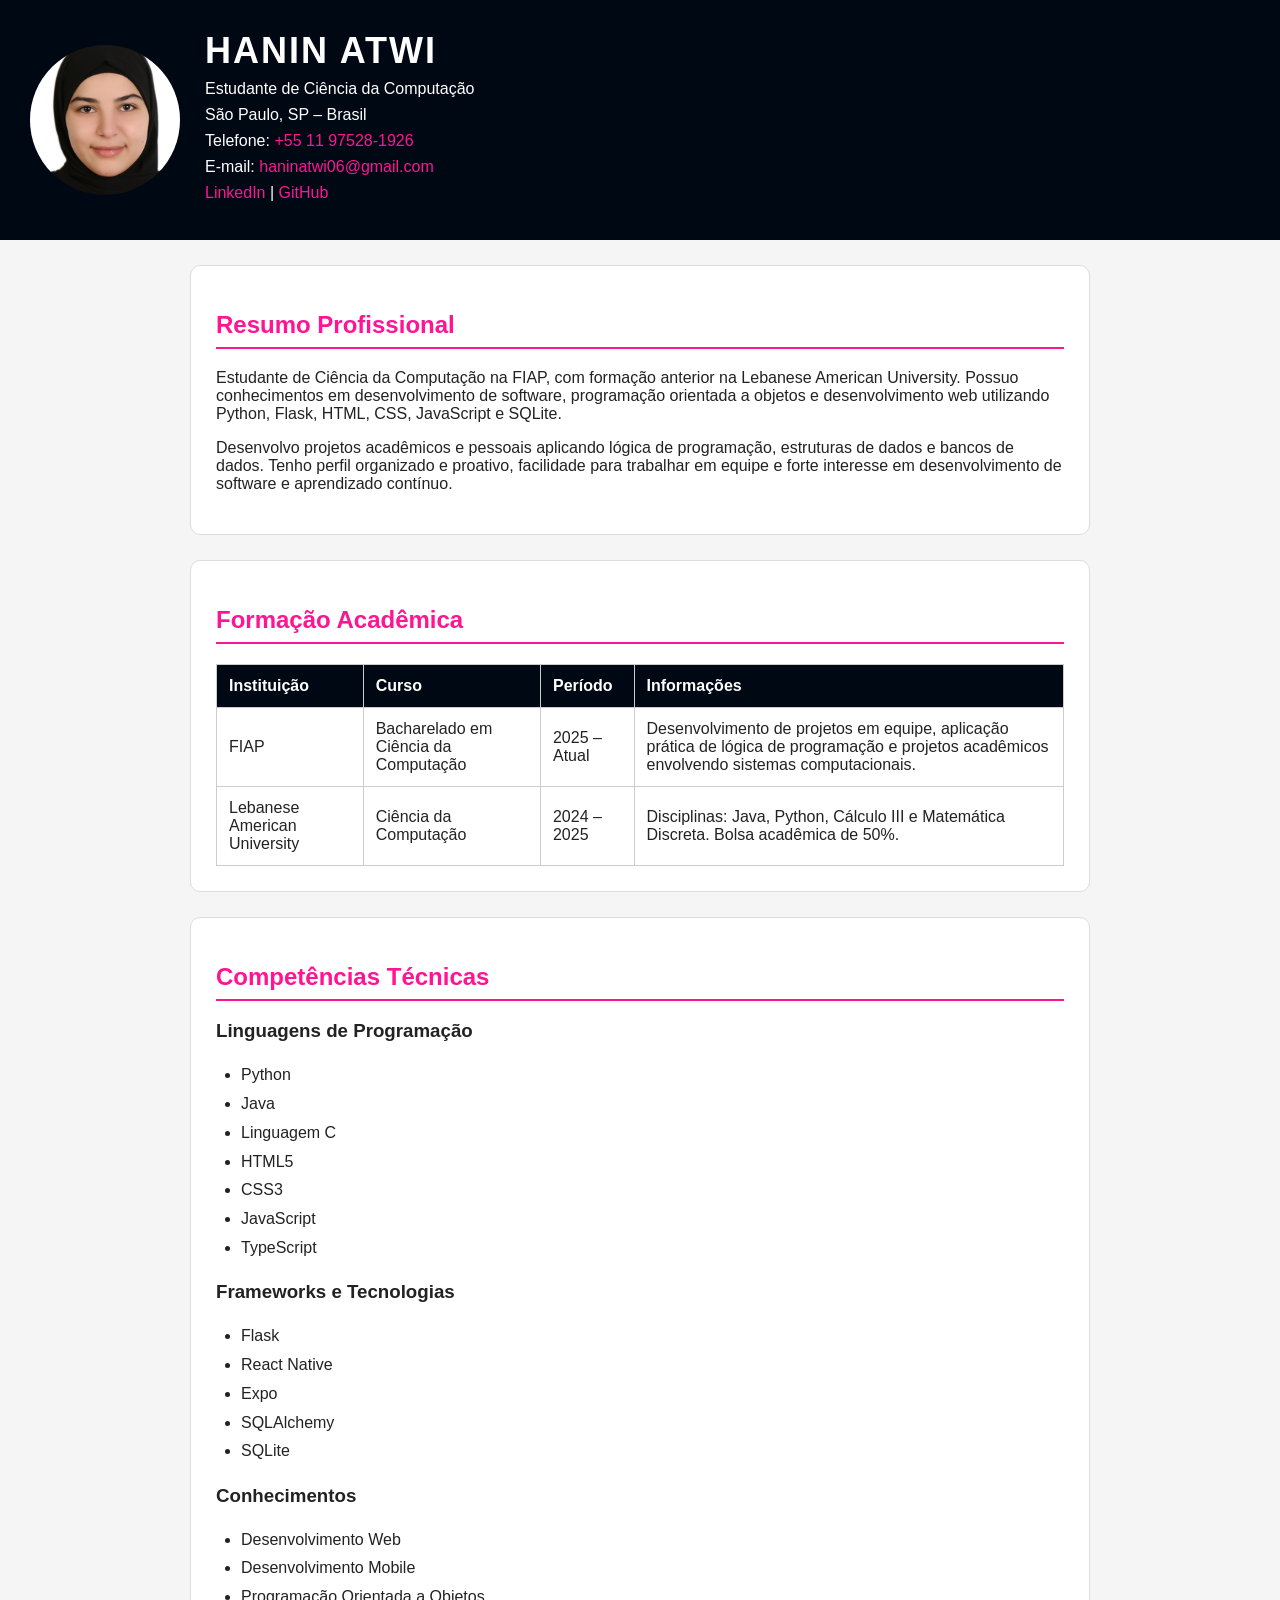
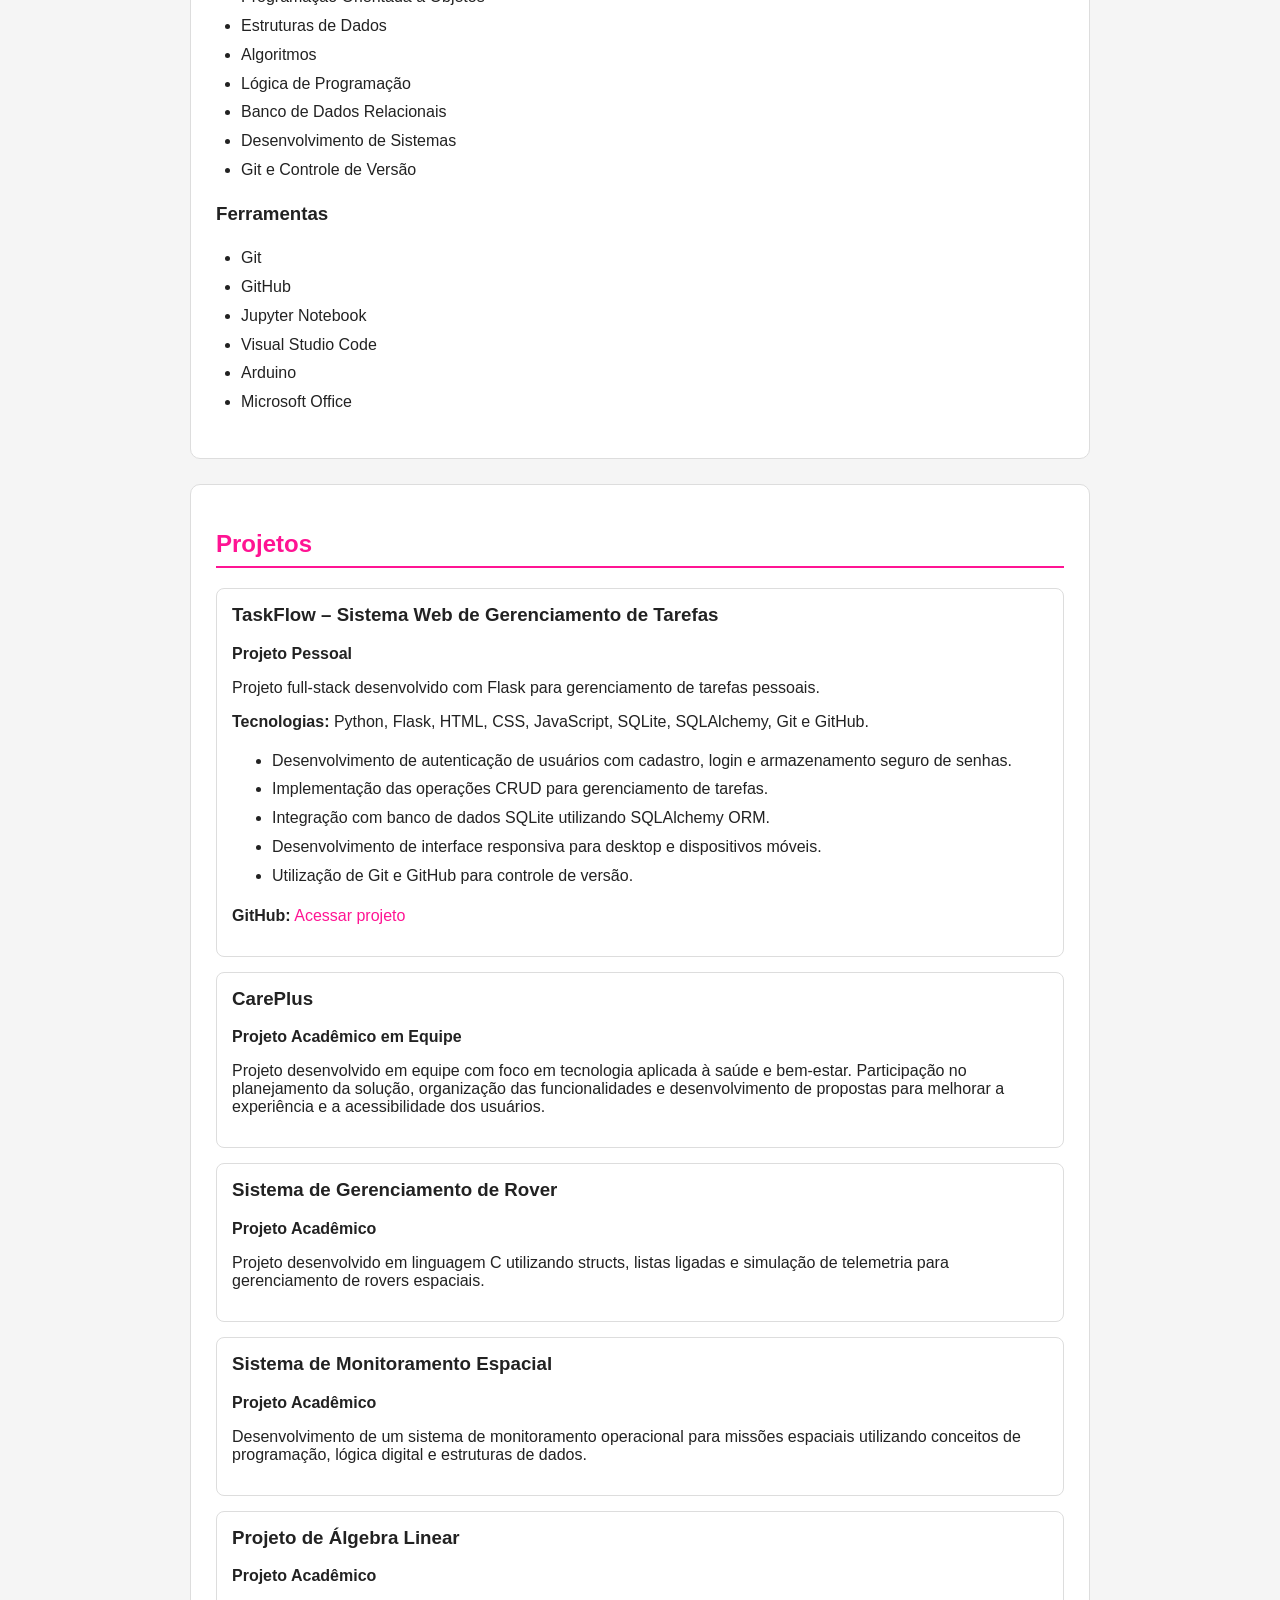
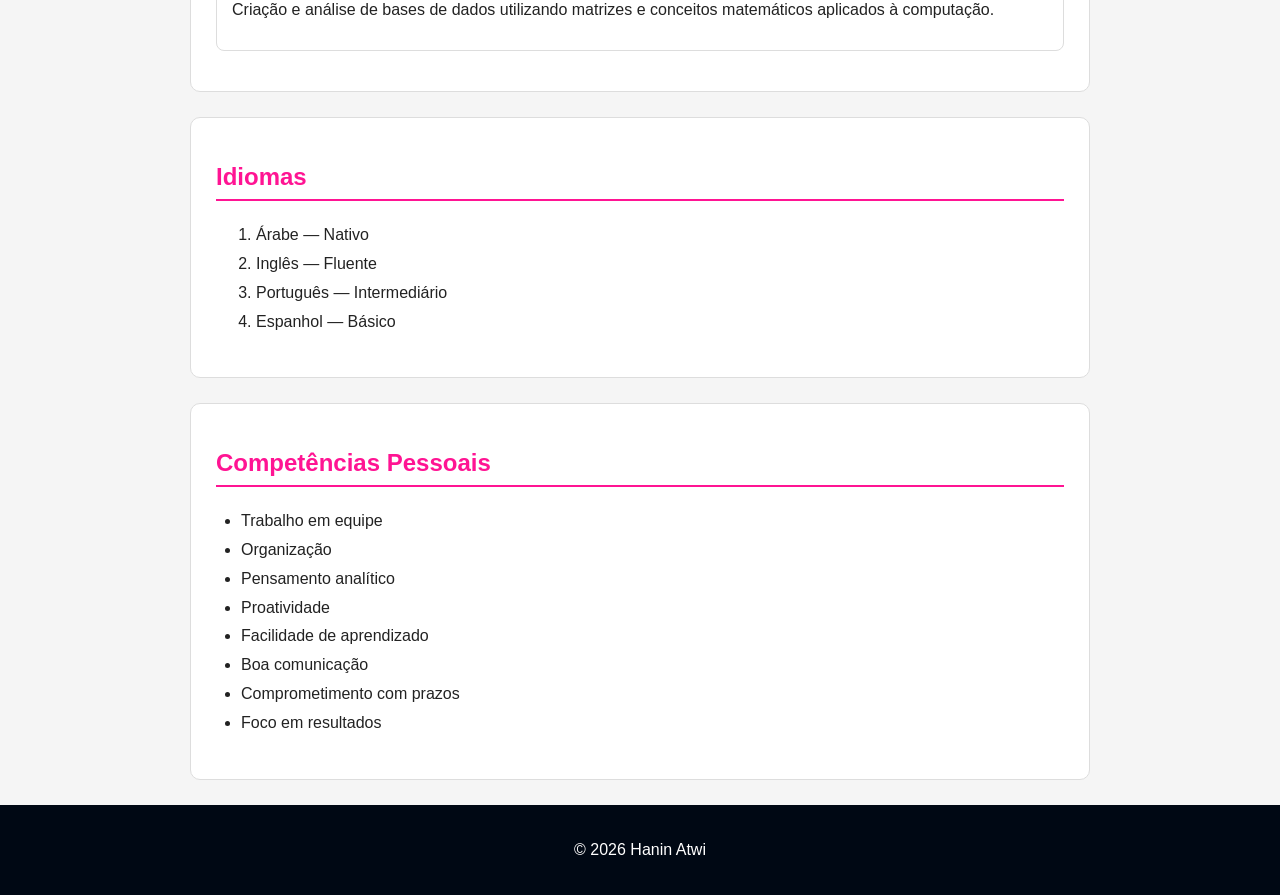
<file: ex1/index.html>
<!DOCTYPE html>
<html lang="pt-BR">

<head>
    <meta charset="UTF-8">
    <meta name="viewport" content="width=device-width, initial-scale=1.0">

    <title>Hanin Atwi - Currículo</title>

    <!-- CSS Externo -->
    <link rel="stylesheet" href="style.css">

    <!-- CSS Interno -->
    <style>
        h2 {
            color: #ff1493;
        }
    </style>
</head>

<body>

    <!-- =========================
         CABEÇALHO
         ========================= -->

    <header id="topo">

        <img
            src="img/profile.jpg"
            alt="Foto de perfil de Hanin Atwi"
        >

        <div class="header-info">

            <!-- CSS Inline -->
            <h1 style="letter-spacing: 2px;">HANIN ATWI</h1>

            <p>Estudante de Ciência da Computação</p>
            <p>São Paulo, SP – Brasil</p>

            <p>
                Telefone:
                <a href="tel:+5511975281926">
                    +55 11 97528-1926
                </a>
            </p>

            <p>
                E-mail:
                <a href="mailto:haninatwi06@gmail.com">
                    haninatwi06@gmail.com
                </a>
            </p>

            <p>
                <a
                    href="https://www.linkedin.com/in/haninatwi"
                    target="_blank"
                >
                    LinkedIn
                </a>

                |

                <a
                    href="https://github.com/haninatwi0"
                    target="_blank"
                >
                    GitHub
                </a>
            </p>

        </div>

    </header>


    <main>

        <!-- =========================
             RESUMO PROFISSIONAL
             ========================= -->

        <section id="resumo" class="section-card">

            <h2>Resumo Profissional</h2>

            <p>
                Estudante de Ciência da Computação na FIAP, com formação
                anterior na Lebanese American University. Possuo
                conhecimentos em desenvolvimento de software, programação
                orientada a objetos e desenvolvimento web utilizando Python,
                Flask, HTML, CSS, JavaScript e SQLite.
            </p>

            <p>
                Desenvolvo projetos acadêmicos e pessoais aplicando lógica
                de programação, estruturas de dados e bancos de dados.
                Tenho perfil organizado e proativo, facilidade para trabalhar
                em equipe e forte interesse em desenvolvimento de software e
                aprendizado contínuo.
            </p>

        </section>


        <!-- =========================
             FORMAÇÃO ACADÊMICA
             ========================= -->

        <section id="educacao" class="section-card">

            <h2>Formação Acadêmica</h2>

            <table>

                <thead>
                    <tr>
                        <th>Instituição</th>
                        <th>Curso</th>
                        <th>Período</th>
                        <th>Informações</th>
                    </tr>
                </thead>

                <tbody>

                    <tr>
                        <td>FIAP</td>

                        <td>
                            Bacharelado em Ciência da Computação
                        </td>

                        <td>
                            2025 – Atual
                        </td>

                        <td>
                            Desenvolvimento de projetos em equipe,
                            aplicação prática de lógica de programação
                            e projetos acadêmicos envolvendo sistemas
                            computacionais.
                        </td>
                    </tr>

                    <tr>
                        <td>
                            Lebanese American University
                        </td>

                        <td>
                            Ciência da Computação
                        </td>

                        <td>
                            2024 – 2025
                        </td>

                        <td>
                            Disciplinas: Java, Python, Cálculo III e
                            Matemática Discreta. Bolsa acadêmica de 50%.
                        </td>
                    </tr>

                </tbody>

            </table>

        </section>


        <!-- =========================
             COMPETÊNCIAS TÉCNICAS
             ========================= -->

        <section id="habilidades" class="section-card">

            <h2>Competências Técnicas</h2>


            <article class="skill-group">

                <h3>Linguagens de Programação</h3>

                <ul class="skills-list">
                    <li>Python</li>
                    <li>Java</li>
                    <li>Linguagem C</li>
                    <li>HTML5</li>
                    <li>CSS3</li>
                    <li>JavaScript</li>
                    <li>TypeScript</li>
                </ul>

            </article>


            <article class="skill-group">

                <h3>Frameworks e Tecnologias</h3>

                <ul class="skills-list">
                    <li>Flask</li>
                    <li>React Native</li>
                    <li>Expo</li>
                    <li>SQLAlchemy</li>
                    <li>SQLite</li>
                </ul>

            </article>


            <article class="skill-group">

                <h3>Conhecimentos</h3>

                <ul class="skills-list">
                    <li>Desenvolvimento Web</li>
                    <li>Desenvolvimento Mobile</li>
                    <li>Programação Orientada a Objetos</li>
                    <li>Estruturas de Dados</li>
                    <li>Algoritmos</li>
                    <li>Lógica de Programação</li>
                    <li>Banco de Dados Relacionais</li>
                    <li>Desenvolvimento de Sistemas</li>
                    <li>Git e Controle de Versão</li>
                </ul>

            </article>


            <article class="skill-group">

                <h3>Ferramentas</h3>

                <ul class="skills-list">
                    <li>Git</li>
                    <li>GitHub</li>
                    <li>Jupyter Notebook</li>
                    <li>Visual Studio Code</li>
                    <li>Arduino</li>
                    <li>Microsoft Office</li>
                </ul>

            </article>

        </section>


        <!-- =========================
             PROJETOS
             ========================= -->

        <section id="projetos" class="section-card">

            <h2>Projetos</h2>


            <!-- TaskFlow -->

            <article class="project-card">

                <h3>
                    TaskFlow – Sistema Web de Gerenciamento de Tarefas
                </h3>

                <p>
                    <strong>Projeto Pessoal</strong>
                </p>

                <p>
                    Projeto full-stack desenvolvido com Flask para
                    gerenciamento de tarefas pessoais.
                </p>

                <p>
                    <strong>Tecnologias:</strong>
                    Python, Flask, HTML, CSS, JavaScript, SQLite,
                    SQLAlchemy, Git e GitHub.
                </p>

                <ul>

                    <li>
                        Desenvolvimento de autenticação de usuários
                        com cadastro, login e armazenamento seguro
                        de senhas.
                    </li>

                    <li>
                        Implementação das operações CRUD para
                        gerenciamento de tarefas.
                    </li>

                    <li>
                        Integração com banco de dados SQLite utilizando
                        SQLAlchemy ORM.
                    </li>

                    <li>
                        Desenvolvimento de interface responsiva para
                        desktop e dispositivos móveis.
                    </li>

                    <li>
                        Utilização de Git e GitHub para controle
                        de versão.
                    </li>

                </ul>

                <p>
                    <strong>GitHub:</strong>
                    <a
                        href="https://github.com/haninatwi0/TaskFlow"
                        target="_blank"
                    >
                        Acessar projeto
                    </a>
                </p>

            </article>


            <!-- CarePlus -->

            <article class="project-card">

                <h3>CarePlus</h3>

                <p>
                    <strong>Projeto Acadêmico em Equipe</strong>
                </p>

                <p>
                    Projeto desenvolvido em equipe com foco em tecnologia
                    aplicada à saúde e bem-estar. Participação no
                    planejamento da solução, organização das funcionalidades
                    e desenvolvimento de propostas para melhorar a
                    experiência e a acessibilidade dos usuários.
                </p>

            </article>


            <!-- Rover -->

            <article class="project-card">

                <h3>Sistema de Gerenciamento de Rover</h3>

                <p>
                    <strong>Projeto Acadêmico</strong>
                </p>

                <p>
                    Projeto desenvolvido em linguagem C utilizando
                    structs, listas ligadas e simulação de telemetria
                    para gerenciamento de rovers espaciais.
                </p>

            </article>


            <!-- Monitoramento Espacial -->

            <article class="project-card">

                <h3>Sistema de Monitoramento Espacial</h3>

                <p>
                    <strong>Projeto Acadêmico</strong>
                </p>

                <p>
                    Desenvolvimento de um sistema de monitoramento
                    operacional para missões espaciais utilizando
                    conceitos de programação, lógica digital e
                    estruturas de dados.
                </p>

            </article>


            <!-- Álgebra Linear -->

            <article class="project-card">

                <h3>Projeto de Álgebra Linear</h3>

                <p>
                    <strong>Projeto Acadêmico</strong>
                </p>

                <p>
                    Criação e análise de bases de dados utilizando
                    matrizes e conceitos matemáticos aplicados
                    à computação.
                </p>

            </article>

        </section>


        <!-- =========================
             IDIOMAS
             ========================= -->

        <section id="idiomas" class="section-card">

            <h2>Idiomas</h2>

            <ol>
                <li>Árabe — Nativo</li>
                <li>Inglês — Fluente</li>
                <li>Português — Intermediário</li>
                <li>Espanhol — Básico</li>
            </ol>

        </section>


        <!-- =========================
             COMPETÊNCIAS PESSOAIS
             ========================= -->

        <section id="competencias" class="section-card">

            <h2>Competências Pessoais</h2>

            <ul class="skills-list">

                <li>Trabalho em equipe</li>
                <li>Organização</li>
                <li>Pensamento analítico</li>
                <li>Proatividade</li>
                <li>Facilidade de aprendizado</li>
                <li>Boa comunicação</li>
                <li>Comprometimento com prazos</li>
                <li>Foco em resultados</li>

            </ul>

        </section>

    </main>


    <!-- =========================
         RODAPÉ
         ========================= -->

    <footer>

        <p>
            &copy; 2026 Hanin Atwi
        </p>

    </footer>

</body>

</html>
</file>
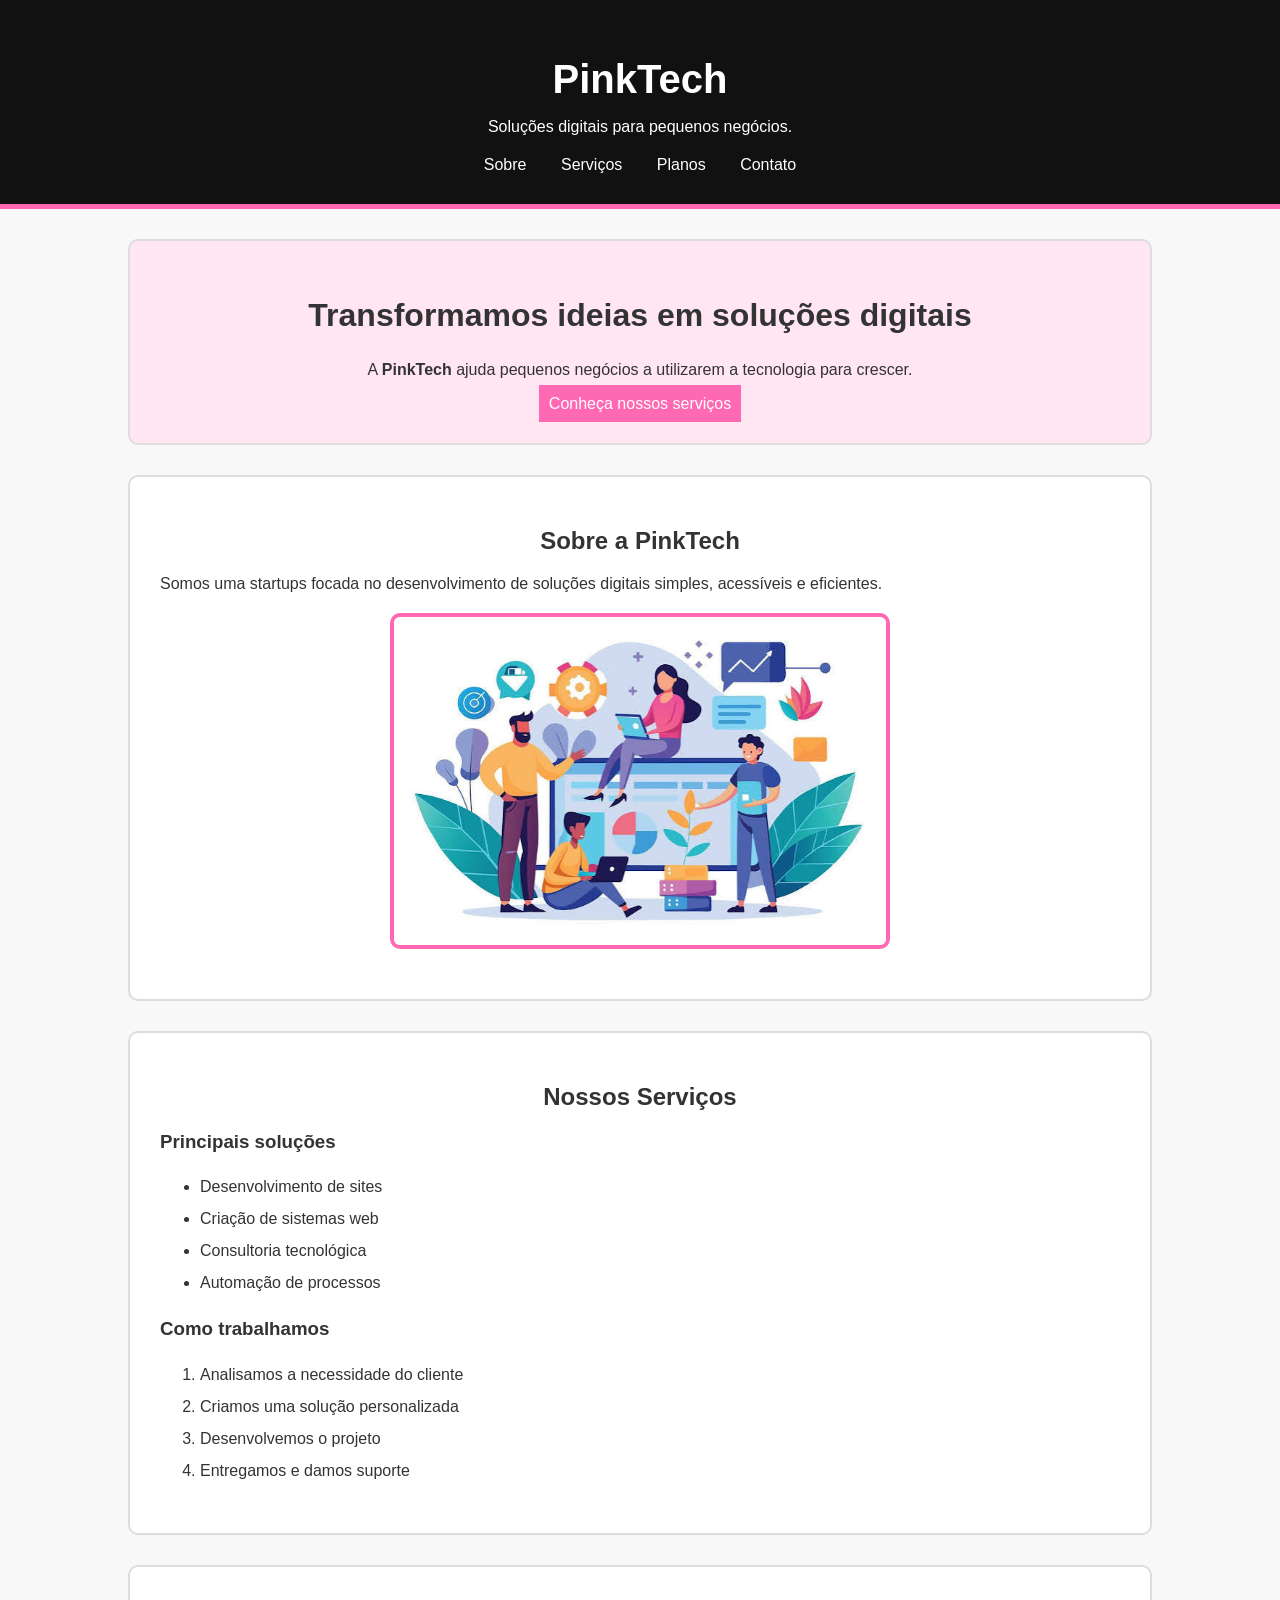
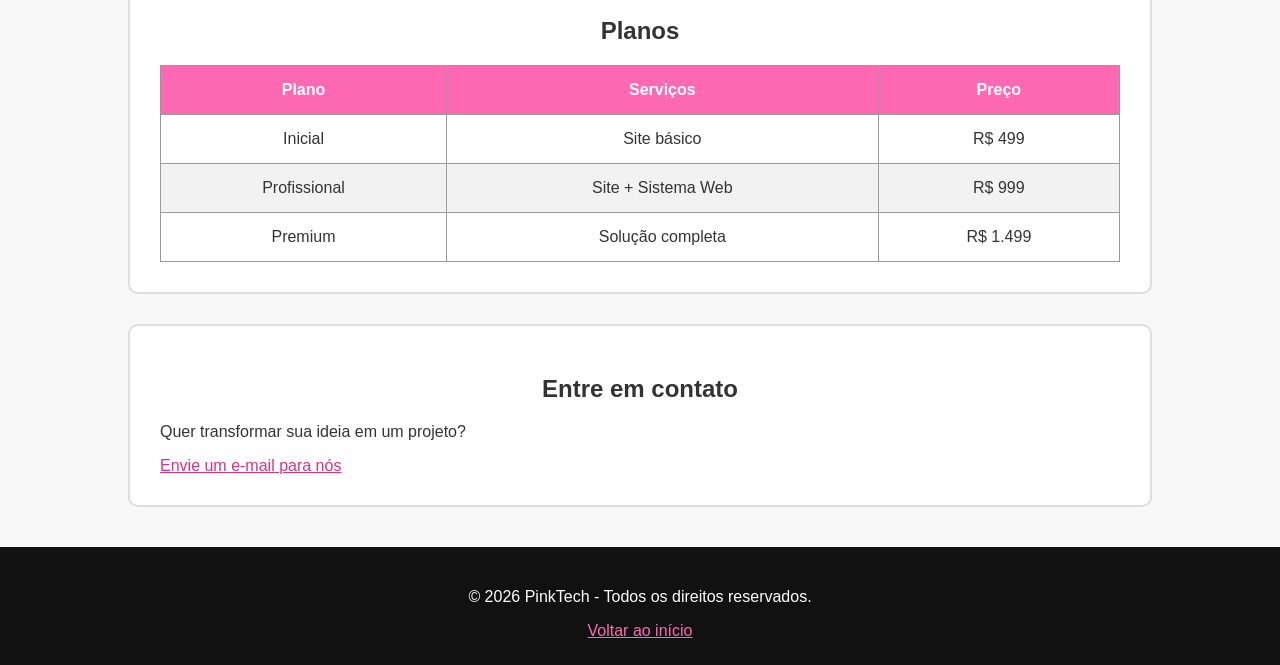
<file: ex2/index.html>
<!DOCTYPE html>
<html lang="pt-BR">

<head>
    <meta charset="UTF-8">
    <meta name="viewport" content="width=device-width, initial-scale=1.0">

    <title>PinkTech - Soluções Digitais</title>

    <!-- CSS Externo -->
    <link rel="stylesheet" href="style.css">

    <!-- CSS Interno -->
    <style>
        h2 {
            text-align: center;
        }

        .destaque {
            font-weight: bold;
        }
    </style>
</head>

<body>

    <!-- Cabeçalho -->
    <header id="inicio">

        <h1>PinkTech</h1>

        <p>Soluções digitais para pequenos negócios.</p>

        <nav>
            <a href="#sobre">Sobre</a>
            <a href="#servicos">Serviços</a>
            <a href="#planos">Planos</a>
            <a href="#contato">Contato</a>
        </nav>

    </header>


    <!-- Conteúdo principal -->
    <main>

        <!-- Seção inicial -->
        <section class="hero">

            <h2>Transformamos ideias em soluções digitais</h2>

            <p>
                A <span class="destaque">PinkTech</span> ajuda pequenos
                negócios a utilizarem a tecnologia para crescer.
            </p>

            <!-- CSS Inline -->
            <a href="#contato"
               style="background-color: #ff69b4; color: white; padding: 10px; text-decoration: none;">
                Conheça nossos serviços
            </a>

        </section>


        <!-- Sobre -->
        <section id="sobre">

            <h2>Sobre a PinkTech</h2>

            <p>
                Somos uma startups focada no desenvolvimento de
                soluções digitais simples, acessíveis e eficientes.
            </p>

            <img src="img/startup.jpg"
                 alt="Equipe de tecnologia trabalhando"
                 width="500">

        </section>


        <!-- Serviços -->
        <section id="servicos">

            <h2>Nossos Serviços</h2>

            <h3>Principais soluções</h3>

            <!-- Lista não ordenada -->
            <ul>
                <li>Desenvolvimento de sites</li>
                <li>Criação de sistemas web</li>
                <li>Consultoria tecnológica</li>
                <li>Automação de processos</li>
            </ul>

            <h3>Como trabalhamos</h3>

            <!-- Lista ordenada -->
            <ol>
                <li>Analisamos a necessidade do cliente</li>
                <li>Criamos uma solução personalizada</li>
                <li>Desenvolvemos o projeto</li>
                <li>Entregamos e damos suporte</li>
            </ol>

        </section>


        <!-- Planos -->
        <section id="planos">

            <h2>Planos</h2>

            <table>

                <thead>
                    <tr>
                        <th>Plano</th>
                        <th>Serviços</th>
                        <th>Preço</th>
                    </tr>
                </thead>

                <tbody>

                    <tr>
                        <td>Inicial</td>
                        <td>Site básico</td>
                        <td>R$ 499</td>
                    </tr>

                    <tr>
                        <td>Profissional</td>
                        <td>Site + Sistema Web</td>
                        <td>R$ 999</td>
                    </tr>

                    <tr>
                        <td>Premium</td>
                        <td>Solução completa</td>
                        <td>R$ 1.499</td>
                    </tr>

                </tbody>

            </table>

        </section>


        <!-- Contato -->
        <section id="contato">

            <h2>Entre em contato</h2>

            <p>
                Quer transformar sua ideia em um projeto?
            </p>

            <a href="mailto:contato@pinktech.com">
                Envie um e-mail para nós
            </a>

        </section>

    </main>


    <!-- Rodapé -->
    <footer>

        <p>&copy; 2026 PinkTech - Todos os direitos reservados.</p>

        <a href="#inicio">Voltar ao início</a>

    </footer>

</body>

</html>
</file>
<file: ex1/style.css>
* {
    box-sizing: border-box;
}

body {
    margin: 0;
    font-family: Arial, sans-serif;
    background-color: #f5f5f5;
    color: #222;
}


/* =========================
   HEADER
   ========================= */

header {
    background-color: #000814;
    color: white;
    padding: 30px;
    display: flex;
    align-items: center;
    gap: 25px;
}

header img {
    width: 150px;
    height: 150px;
    border-radius: 50%;
    object-fit: cover;
}

header h1 {
    margin: 0;
    font-size: 36px;
}

header p {
    margin: 8px 0;
}


/* =========================
   SECTIONS
   ========================= */

.section-card {
    background-color: white;
    margin: 25px auto;
    padding: 25px;
    border: 1px solid #ddd;
    width: 90%;
    max-width: 900px;
    border-radius: 10px;
}

h2 {
    border-bottom: 2px solid #ff1493;
    padding-bottom: 8px;
}


/* =========================
   LISTS
   ========================= */

ul,
ol {
    line-height: 1.8;
}

.skills-list {
    padding-left: 25px;
}


/* =========================
   TABLE
   ========================= */

table {
    width: 100%;
    border-collapse: collapse;
}

th,
td {
    border: 1px solid #ccc;
    padding: 12px;
    text-align: left;
}

th {
    background-color: #000814;
    color: white;
}


/* =========================
   PROJECTS
   ========================= */

.project-card {
    border: 1px solid #ddd;
    padding: 15px;
    margin-bottom: 15px;
    border-radius: 8px;
}

.project-card h3 {
    margin-top: 0;
}


/* =========================
   LINKS
   ========================= */

a {
    color: #ff1493;
    text-decoration: none;
}

a:hover {
    text-decoration: underline;
}


/* =========================
   FOOTER
   ========================= */

footer {
    text-align: center;
    padding: 20px;
    background-color: #000814;
    color: white;
}
</file>
<file: ex2/style.css>
/* Configuração geral */

* {
    box-sizing: border-box;
}

body {
    margin: 0;
    font-family: Arial, sans-serif;
    background-color: #f8f8f8;
    color: #333;
}


/* Cabeçalho */

header {
    background-color: #111;
    color: white;
    text-align: center;

    padding: 30px;
    border-bottom: 5px solid #ff69b4;
}

header h1 {
    font-size: 40px;
    margin-bottom: 10px;
}

nav {
    margin-top: 20px;
}

nav a {
    color: white;
    text-decoration: none;
    margin: 0 15px;
}

nav a:hover {
    color: #ff69b4;
}


/* Seções */

section {
    background-color: white;

    width: 80%;
    margin: 30px auto;

    padding: 30px;

    border: 2px solid #ddd;
    border-radius: 10px;
}


/* Hero */

.hero {
    text-align: center;
    background-color: #ffe6f2;
}

.hero h2 {
    font-size: 32px;
}


/* Imagem */

#sobre img {
    display: block;
    max-width: 100%;
    height: auto;

    margin: 20px auto;

    border: 4px solid #ff69b4;
    border-radius: 10px;
}


/* Listas */

ul,
ol {
    line-height: 2;
}


/* Tabela */

table {
    width: 100%;
    border-collapse: collapse;
    margin-top: 20px;
}

th,
td {
    border: 1px solid #999;
    padding: 15px;
    text-align: center;
}

th {
    background-color: #ff69b4;
    color: white;
}

tr:nth-child(even) {
    background-color: #f2f2f2;
}


/* Links */

a {
    color: #d63384;
}

nav a {
    color: white;
}


/* Rodapé */

footer {
    background-color: #111;
    color: white;
    text-align: center;

    padding: 25px;
    margin-top: 40px;
}

footer a {
    color: #ff69b4;
}
</file>
